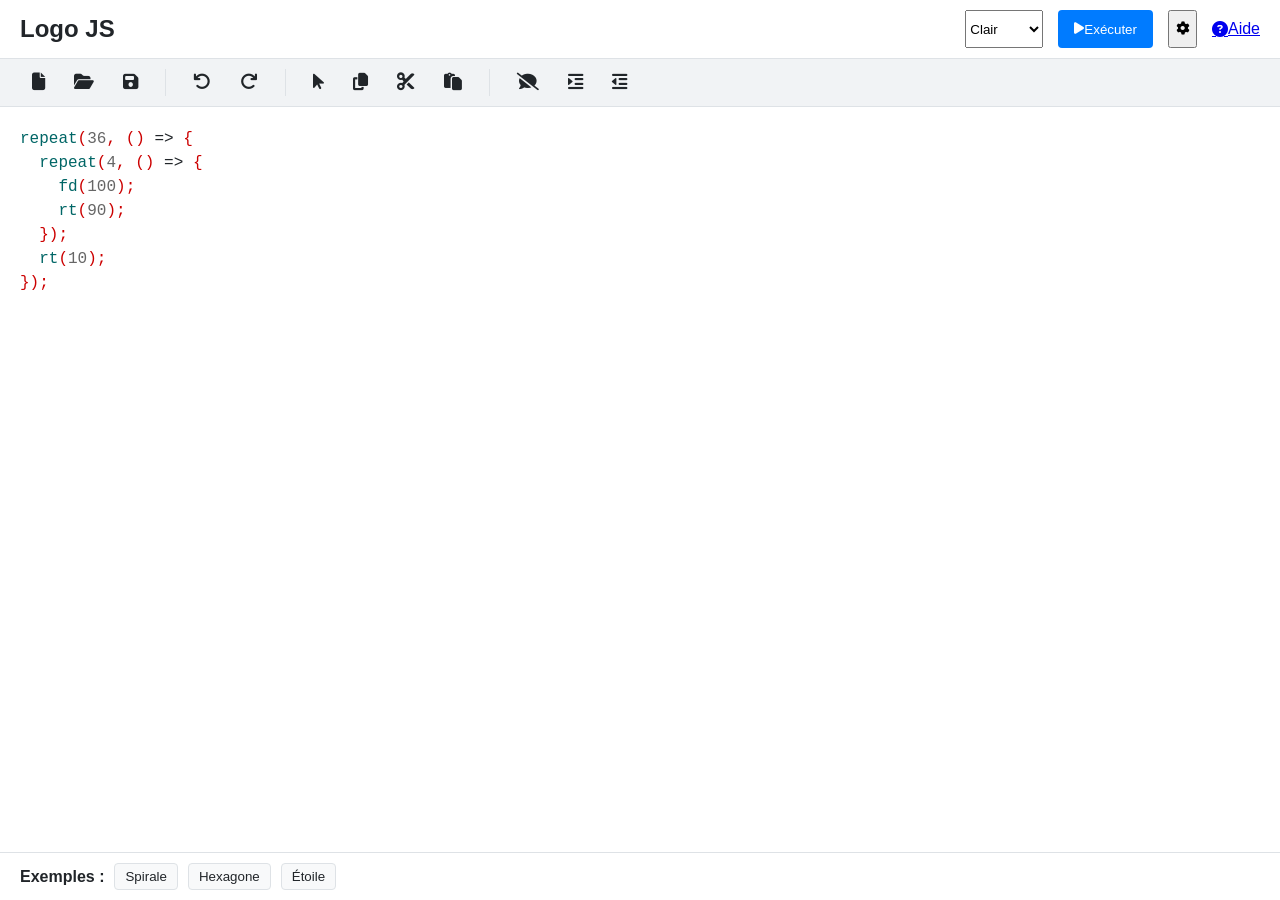
<file: index.html>
<!DOCTYPE html>
<html lang="fr">
<head>
    <meta charset="UTF-8">
    <meta name="viewport" content="width=device-width, initial-scale=1.0">
    <title>Logo JS Interpreter</title>
    <link rel="stylesheet" href="style.css">
    <link rel="stylesheet" href="https://cdnjs.cloudflare.com/ajax/libs/font-awesome/6.7.2/css/all.min.css">
</head>
<body class="theme-light">
    <div id="app" class="mode-editor">
        <!-- Editor View -->
        <div id="editor-view" class="view">
            <header class="main-header">
                <h1>Logo JS</h1>
                <div class="header-actions">
                    <select id="themeSelect">
                        <option value="theme-light">Clair</option>
                        <option value="theme-dark">Sombre</option>
                        <option value="theme-monokai">Monokai</option>
                        <option value="theme-solarized">Solarized</option>
                        <option value="theme-midnight">Midnight</option>
                    </select>
                    <button id="runBtnTop" class="primary"><i class="fas fa-play"></i> Exécuter</button>
                    <button id="settingsBtn" title="Paramètres"><i class="fas fa-cog"></i></button>
                    <a href="help.html" target="_blank" class="help-link"><i class="fas fa-question-circle"></i> Aide</a>
                </div>
            </header>

            <div id="settings-modal" class="modal hidden">
                <div class="modal-content">
                    <div class="modal-header">
                        <h2>Paramètres</h2>
                        <button class="close-modal">&times;</button>
                    </div>
                    <div class="modal-body">
                        <div class="setting-item">
                            <label for="bg-color-picker">Couleur du Canevas :</label>
                            <input type="color" id="bg-color-picker" value="#ffffff">
                        </div>
                        <div class="setting-item">
                            <label for="turtle-img-select">Image de la Tortue :</label>
                            <select id="turtle-img-select">
                                <option value="default">Classique (Triangle)</option>
                                <option value="https://upload.wikimedia.org/wikipedia/commons/4/4c/Turtle-animation.gif">Tortue Réelle</option>
                                <option value="https://cdn-icons-png.flaticon.com/512/1042/1042308.png">Vaisseau Spatial</option>
                            </select>
                        </div>
                    </div>
                </div>
            </div>

            <div class="editor-workspace">
                <div class="toolbar-container">
                    <div class="toolbar">
                        <button id="newFileBtn" title="Nouveau"><i class="fas fa-file"></i></button>
                        <button id="openFileBtn" title="Ouvrir"><i class="fas fa-folder-open"></i></button>
                        <button id="saveFileBtn" title="Enregistrer"><i class="fas fa-save"></i></button>
                        <span class="separator"></span>
                        <button id="undoBtn" title="Annuler"><i class="fas fa-undo"></i></button>
                        <button id="redoBtn" title="Rétablir"><i class="fas fa-redo"></i></button>
                        <span class="separator"></span>
                        <button id="selectAllBtn" title="Tout sélectionner"><i class="fas fa-mouse-pointer"></i></button>
                        <button id="copyBtn" title="Copier"><i class="fas fa-copy"></i></button>
                        <button id="cutBtn" title="Couper"><i class="fas fa-cut"></i></button>
                        <button id="pasteBtn" title="Coller"><i class="fas fa-paste"></i></button>
                        <span class="separator"></span>
                        <button id="commentBtn" title="Commenter"><i class="fas fa-comment-slash"></i></button>
                        <button id="indentBtn" title="Indenter"><i class="fas fa-indent"></i></button>
                        <button id="unindentBtn" title="Désindenter"><i class="fas fa-outdent"></i></button>
                    </div>
                </div>

                <div id="editor-container">
                    <textarea id="codeEditor" spellcheck="false">repeat(36, () => {
  repeat(4, () => {
    fd(100);
    rt(90);
  });
  rt(10);
});</textarea>
                    <pre id="highlighting" aria-hidden="true"><code id="highlighting-content"></code></pre>
                </div>
            </div>

            <div class="examples-bar">
                <h3>Exemples :</h3>
                <button class="example-btn" data-code="for(let i=0; i<100; i++) { av(i*2); td(91); }">Spirale</button>
                <button class="example-btn" data-code="fcc('rouge'); polygone(6, 50);">Hexagone</button>
                <button class="example-btn" data-code="étoile(5, 100, 40);">Étoile</button>
            </div>
        </div>

        <!-- Execution View -->
        <div id="execution-view" class="view">
            <div class="exec-toolbar">
                <div class="toolbar-row">
                    <button id="backToEditorBtn" class="exec-btn"><i class="fas fa-edit"></i> Editeur</button>
                    <button id="stopBtn" class="exec-btn danger"><i class="fas fa-stop"></i> Arrêter</button>

                    <div class="status-bar">
                        <div class="status-item" title="Position de la Souris">
                            <i class="fas fa-mouse-pointer"></i> <span id="mouse-pos">0, 0</span>
                        </div>
                        <div class="status-item" title="Position de la Tortue">
                            <i class="fas fa-location-arrow"></i> <span id="turtle-pos">0, 0</span>
                        </div>
                        <div class="status-item" title="Angle de la Tortue">
                            <i class="fas fa-compass"></i> <span id="turtle-angle">0°</span>
                        </div>
                        <div class="status-item" title="Épaisseur du trait">
                            <i class="fas fa-pen-nib"></i> <span id="pen-size">1</span>
                        </div>
                        <div class="status-item" title="Couleur du trait">
                            <span class="color-preview" id="pen-color-preview"></span> <span id="pen-color">#000000</span>
                        </div>
                        <div class="status-item" title="Couleur de remplissage">
                            <span class="color-preview" id="fill-color-preview"></span> <span id="fill-color-status">#000000</span>
                        </div>
                        <div class="status-item" title="Couleur du fond">
                            <span class="color-preview" id="bg-color-preview-status"></span> <span id="bg-color-status">#ffffff</span>
                        </div>
                    </div>
                </div>
                <div class="toolbar-row">
                    <div class="inline-cmd-container">
                        <input type="text" id="inlineCmdInput" placeholder="Saisir une commande Logo...">
                        <button id="runInlineBtn"><i class="fas fa-chevron-right"></i></button>
                    </div>
                </div>
            </div>

            <div class="canvas-container">
                <canvas id="turtleCanvas" width="800" height="600"></canvas>
                <canvas id="turtleLayer" width="800" height="600"></canvas>
            </div>

            <div id="terminal-section">
                <div class="terminal-header">
                    <span>Terminal</span>
                    <div class="terminal-actions">
                        <button id="clearTerminalBtn" title="Effacer"><i class="fas fa-trash-alt"></i></button>
                        <button id="toggleTerminalBtn" title="Masquer"><i class="fas fa-chevron-down"></i></button>
                    </div>
                </div>
                <div id="terminalOutput"></div>
            </div>

            <button id="showTerminalBtn" class="hidden"><i class="fas fa-terminal"></i> Terminal</button>
        </div>
    </div>

    <script src="syntaxe.js"></script>
    <script src="canva.js"></script>
    <script src="library.js"></script>
    <script src="editorSyntaxe.js"></script>
    <script src="editorUI.js"></script>
</body>
</html>
</file>
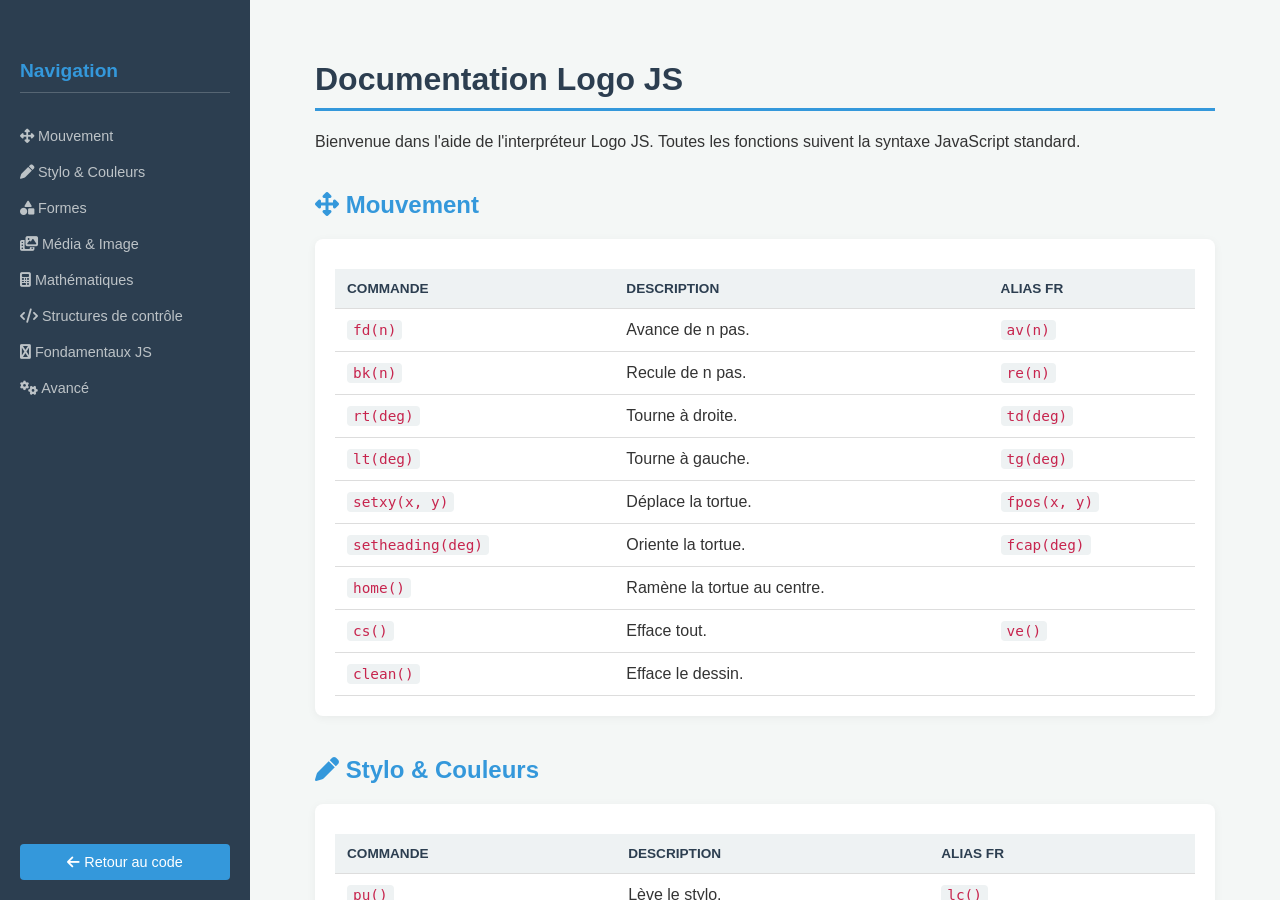
<file: help.html>
<!DOCTYPE html>
<html lang="fr">
<head>
    <meta charset="UTF-8">
    <meta name="viewport" content="width=device-width, initial-scale=1.0">
    <title>Documentation - Logo JS</title>
    <link rel="stylesheet" href="https://cdnjs.cloudflare.com/ajax/libs/font-awesome/6.7.2/css/all.min.css">
    <style>
        :root {
            --primary: #2c3e50;
            --accent: #3498db;
            --bg: #f4f7f6;
            --text: #333;
            --code-bg: #eef2f3;
            --border: #ddd;
        }
        * { box-sizing: border-box; }
        body {
            margin: 0;
            font-family: 'Segoe UI', Tahoma, Geneva, Verdana, sans-serif;
            background: var(--bg);
            color: var(--text);
            display: flex;
            height: 100vh;
            overflow: hidden; /* Body doesn't scroll, layout does */
        }

        /* Sidebar */
        .sidebar {
            width: 250px;
            background: var(--primary);
            color: white;
            padding: 20px;
            display: flex;
            flex-direction: column;
            gap: 10px;
        }
        .sidebar h2 { font-size: 1.2rem; margin-bottom: 20px; border-bottom: 1px solid rgba(255,255,255,0.2); padding-bottom: 10px; }
        .sidebar a { color: #bdc3c7; text-decoration: none; font-size: 0.9rem; padding: 5px 0; transition: 0.2s; }
        .sidebar a:hover { color: white; padding-left: 5px; }
        .back-btn { background: var(--accent); color: white !important; padding: 10px !important; border-radius: 4px; text-align: center; margin-top: auto; }

        /* Main Content */
        .main-content {
            flex: 1;
            padding: 40px;
            overflow-y: auto; /* Fix scrolling here */
            scroll-behavior: smooth;
        }
        .container { max-width: 900px; margin: 0 auto; }

        h1 { color: var(--primary); border-bottom: 3px solid var(--accent); padding-bottom: 10px; }
        h2 { color: var(--accent); margin-top: 40px; }

        .card {
            background: white;
            padding: 20px;
            border-radius: 8px;
            box-shadow: 0 2px 10px rgba(0,0,0,0.05);
            margin-bottom: 20px;
        }

        table { width: 100%; border-collapse: collapse; margin-top: 10px; }
        th, td { text-align: left; padding: 12px; border-bottom: 1px solid var(--border); }
        th { background: var(--code-bg); color: var(--primary); font-size: 0.85rem; text-transform: uppercase; }

        code {
            background: var(--code-bg);
            padding: 2px 6px;
            border-radius: 4px;
            font-family: 'Fira Code', monospace;
            color: #c7254e;
            font-size: 0.9rem;
        }

        .example {
            background: #2d2d2d;
            color: #f8f8f2;
            padding: 15px;
            border-radius: 6px;
            margin-top: 5px;
            font-family: monospace;
            white-space: pre;
        }

        .badge {
            display: inline-block;
            padding: 2px 8px;
            border-radius: 10px;
            font-size: 0.75rem;
            background: var(--accent);
            color: white;
            margin-left: 5px;
        }
    </style>
</head>
<body>
    <div class="sidebar">
        <h2>Navigation</h2>
        <a href="#mouvement"><i class="fas fa-arrows-alt"></i> Mouvement</a>
        <a href="#stylo"><i class="fas fa-pen"></i> Stylo & Couleurs</a>
        <a href="#formes"><i class="fas fa-shapes"></i> Formes</a>
        <a href="#media"><i class="fas fa-photo-video"></i> Média & Image</a>
        <a href="#math"><i class="fas fa-calculator"></i> Mathématiques</a>
        <a href="#structures"><i class="fas fa-code"></i> Structures de contrôle</a>
        <a href="#js-base"><i class="fas fa-js-square"></i> Fondamentaux JS</a>
        <a href="#avance"><i class="fas fa-cogs"></i> Avancé</a>
        <a href="index.html" class="back-btn"><i class="fas fa-arrow-left"></i> Retour au code</a>
    </div>

    <div class="main-content">
        <div class="container">
            <h1>Documentation Logo JS</h1>
            <p>Bienvenue dans l'aide de l'interpréteur Logo JS. Toutes les fonctions suivent la syntaxe JavaScript standard.</p>

            <section id="mouvement">
                <h2><i class="fas fa-arrows-alt"></i> Mouvement</h2>
                <div class="card">
                    <table>
                        <thead>
                            <tr><th>Commande</th><th>Description</th><th>Alias FR</th></tr>
                        </thead>
                        <tbody>
                            <tr><td><code>fd(n)</code></td><td>Avance de n pas.</td><td><code>av(n)</code></td></tr>
                            <tr><td><code>bk(n)</code></td><td>Recule de n pas.</td><td><code>re(n)</code></td></tr>
                            <tr><td><code>rt(deg)</code></td><td>Tourne à droite.</td><td><code>td(deg)</code></td></tr>
                            <tr><td><code>lt(deg)</code></td><td>Tourne à gauche.</td><td><code>tg(deg)</code></td></tr>
                            <tr><td><code>setxy(x, y)</code></td><td>Déplace la tortue.</td><td><code>fpos(x, y)</code></td></tr>
                            <tr><td><code>setheading(deg)</code></td><td>Oriente la tortue.</td><td><code>fcap(deg)</code></td></tr>
                            <tr><td><code>home()</code></td><td>Ramène la tortue au centre.</td><td></td></tr>
                            <tr><td><code>cs()</code></td><td>Efface tout.</td><td><code>ve()</code></td></tr>
                            <tr><td><code>clean()</code></td><td>Efface le dessin.</td><td></td></tr>
                        </tbody>
                    </table>
                </div>
            </section>

            <section id="stylo">
                <h2><i class="fas fa-pen"></i> Stylo & Couleurs</h2>
                <div class="card">
                    <table>
                        <thead>
                            <tr><th>Commande</th><th>Description</th><th>Alias FR</th></tr>
                        </thead>
                        <tbody>
                            <tr><td><code>pu()</code></td><td>Lève le stylo.</td><td><code>lc()</code></td></tr>
                            <tr><td><code>pd()</code></td><td>Abaisse le stylo.</td><td><code>bc()</code></td></tr>
                            <tr><td><code>setcolor(c)</code></td><td>Couleur du stylo.</td><td><code>fcc(c)</code></td></tr>
                            <tr><td><code>setwidth(n)</code></td><td>Épaisseur du stylo.</td><td><code>fixetaille(n)</code></td></tr>
                            <tr><td><code>fillcolor(c)</code></td><td>Couleur remplissage.</td><td><code>fcl(c)</code></td></tr>
                            <tr><td><code>fill()</code></td><td>Remplit la forme.</td><td></td></tr>
                            <tr><td><code>canvascolor(c)</code></td><td>Couleur du canevas.</td><td><code>fct(c)</code></td></tr>
                            <tr><td><code>opacity(n)</code></td><td>Opacité globale.</td><td><code>opacité(n)</code></td></tr>
                        </tbody>
                    </table>
                </div>
            </section>

            <section id="formes">
                <h2><i class="fas fa-shapes"></i> Formes Géométriques</h2>
                <div class="card">
                    <table>
                        <thead>
                            <tr><th>Commande</th><th>Description</th><th>Alias FR</th></tr>
                        </thead>
                        <tbody>
                            <tr><td><code>circle(r)</code></td><td>Trace un cercle.</td><td><code>cercle(r)</code></td></tr>
                            <tr><td><code>arc(deg, r)</code></td><td>Trace un arc.</td><td></td></tr>
                            <tr><td><code>rectangle(w, h)</code></td><td>Trace un rectangle.</td><td></td></tr>
                            <tr><td><code>ellipse(w, h)</code></td><td>Trace une ellipse.</td><td></td></tr>
                            <tr><td><code>polygon(c, t)</code></td><td>Trace un polygone.</td><td><code>polygone(c, t)</code></td></tr>
                            <tr><td><code>star(p, r1, r2)</code></td><td>Trace une étoile.</td><td><code>étoile(p, r1, r2)</code></td></tr>
                            <tr><td><code>line(x1, y1, x2, y2)</code></td><td>Trace une ligne.</td><td></td></tr>
                            <tr><td><code>stamp()</code></td><td>Empreinte tortue.</td><td><code>tampon()</code></td></tr>
                        </tbody>
                    </table>
                </div>
            </section>

            <section id="media">
                <h2><i class="fas fa-photo-video"></i> Média & Image</h2>
                <div class="card">
                    <table>
                        <thead>
                            <tr><th>Commande</th><th>Description</th></tr>
                        </thead>
                        <tbody>
                            <tr><td><code>drawimage(url, w, h)</code></td><td>Dessine une image à la position de la tortue.</td></tr>
                            <tr><td><code>showimage(url, x, y, w, h)</code></td><td>Affiche une image fixe sur le canevas.</td></tr>
                            <tr><td><code>showvideo(url, x, y, w, h)</code></td><td>Affiche une vidéo sur le canevas.</td></tr>
                            <tr><td><code>playsound(url)</code></td><td>Joue un fichier audio.</td></tr>
                            <tr><td><code>write("texte")</code></td><td>Écrit du texte à la position de la tortue.</td></tr>
                            <tr><td><code>font("style")</code></td><td>Change la police (ex: "bold 20px Arial").</td></tr>
                        </tbody>
                    </table>
                </div>
            </section>

            <section id="math">
                <h2><i class="fas fa-calculator"></i> Mathématiques</h2>
                <div class="card">
                    <table>
                        <thead>
                            <tr><th>Commande</th><th>Description</th></tr>
                        </thead>
                        <tbody>
                            <tr><td><code>sin(deg)</code>, <code>cos(deg)</code></td><td>Fonctions trigo (en degrés).</td></tr>
                            <tr><td><code>tan(deg)</code>, <code>atan(y, x)</code></td><td>Fonctions trigo (en degrés).</td></tr>
                            <tr><td><code>random(n)</code></td><td>Nombre aléatoire entre 0 et n. Alias: <code>m</code></td></tr>
                            <tr><td><code>integer(n)</code></td><td>Partie entière. Alias: <code>round</code>, <code>ceil</code></td></tr>
                            <tr><td><code>mod(a, b)</code></td><td>Reste de la division. Alias: <code>modulo</code>, <code>o</code></td></tr>
                            <tr><td><code>sqrt(n)</code>, <code>pow(a, b)</code></td><td>Racine carrée et puissance.</td></tr>
                            <tr><td><code>posx()</code>, <code>posy()</code></td><td>Position actuelle.</td></tr>
                            <tr><td><code>heading()</code></td><td>Angle actuel (0-360). Alias: <code>ng</code></td></tr>
                        </tbody>
                    </table>
                </div>
            </section>

            <section id="structures">
                <h2><i class="fas fa-code"></i> Structures de contrôle</h2>
                <div class="card">
                    <h3>Si... Sinon (if... else)</h3>
                    <div class="example">if (posx() > 100) {
    setcolor('red');
} else {
    setcolor('blue');
}</div>

                    <h3>Switch</h3>
                    <div class="example">let forme = 'carré';
switch(forme) {
    case 'carré':
        polygon(4, 50); break;
    case 'triangle':
        polygon(3, 50); break;
    default:
        circle(50);
}</div>

                    <h3>Boucles (for, while)</h3>
                    <p>Utilisez <code>break</code> pour sortir d'une boucle et <code>continue</code> pour passer à l'itération suivante.</p>
                    <div class="example">// Boucle for
for (let i = 0; i < 10; i++) {
    if (i === 5) continue; // Saute l'étape 5
    fd(i * 10);
    rt(90);
}

// Boucle while
let d = 0;
while (d < 100) {
    fd(d);
    rt(45);
    d += 10;
    if (d > 80) break; // Arrête la boucle
}</div>
                </div>
            </section>

            <section id="js-base">
                <h2><i class="fas fa-js-square"></i> Fondamentaux JS</h2>
                <div class="card">
                    <h3>Variables & Déclaration</h3>
                    <div class="example">let x = 10;        // Variable modifiable
const PI = 3.14;    // Constante
var y = 20;         // Ancienne méthode (déconseillé)</div>

                    <h3>Conversions</h3>
                    <div class="example">let n = Number("123");     // Vers nombre
let s = String(123);     // Vers texte
let i = parseInt("10.5"); // Vers entier</div>

                    <h3>Tableaux (Arrays)</h3>
                    <div class="example">let couleurs = ['red', 'green', 'blue'];
couleurs.push('yellow'); // Ajoute
setcolor(couleurs[0]);   // Accède au 1er élément</div>

                    <h3>Dictionnaires / Objets</h3>
                    <div class="example">let config = { taille: 50, couleur: 'red' };
setwidth(config.taille);
setcolor(config['couleur']);</div>

                    <h3>Classes</h3>
                    <div class="example">class Forme {
    constructor(t) { this.t = t; }
    dessine() { fd(this.t); rt(90); }
}
let f = new Forme(100);
f.dessine();</div>
                </div>
            </section>

            <section id="avance">
                <h2><i class="fas fa-cogs"></i> Avancé</h2>
                <div class="card">
                    <table>
                        <thead>
                            <tr><th>Commande</th><th>Description</th><th>Alias FR</th></tr>
                        </thead>
                        <tbody>
                            <tr><td><code>smooth(bool)</code></td><td>Animation fluide.</td><td><code>fluide(bool)</code></td></tr>
                            <tr><td><code>gradient(t, ...)</code></td><td>Dégradé.</td><td><code>dégradé(t, ...)</code></td></tr>
                            <tr><td><code>repeat(n, fn)</code></td><td>Boucle simplifiée.</td><td><code>répète(n, fn)</code></td></tr>
                            <tr><td><code>console.log(...)</code></td><td>Terminal.</td><td><code>print</code></td></tr>
                        </tbody>
                    </table>
                    <p>Exemple de boucle complexe :</p>
                    <div class="example">répète(36, (i) => {
  fcc(rgb(i*7, 100, 255));
  polygone(6, 50);
  td(10);
});</div>
                </div>
            </section>
        </div>
    </div>
</body>
</html>
</file>
<file: style.css>
:root {
    --bg-color: #f8f9fa;
    --header-bg: #ffffff;
    --text-color: #212529;
    --border-color: #dee2e6;
    --primary-color: #007bff;
    --primary-hover: #0056b3;
    --danger-color: #dc3545;
    --editor-bg: #ffffff;
    --terminal-bg: #1e1e1e;
    --terminal-text: #ffffff;
    --toolbar-bg: #f1f3f5;

    /* Syntax Highlighting Light */
    --hl-keyword: #0033cc;
    --hl-command: #006666;
    --hl-string: #228b22;
    --hl-number: #666666;
    --hl-comment: #808080;
    --hl-operator: #cc0000;
    --hl-unknown: #00bfff;
}

.theme-dark {
    --bg-color: #121212;
    --header-bg: #1e1e1e;
    --text-color: #e0e0e0;
    --border-color: #333333;
    --editor-bg: #1e1e1e;
    --toolbar-bg: #2d2d2d;

    --hl-keyword: #bb86fc;
    --hl-command: #03dac6;
    --hl-string: #ffb74d;
    --hl-number: #cf6679;
    --hl-comment: #757575;
    --hl-operator: #ffffff;
    --hl-unknown: #b0bec5;
}

.theme-monokai {
    --bg-color: #272822;
    --header-bg: #1e1e1e;
    --text-color: #f8f8f2;
    --border-color: #49483e;
    --editor-bg: #272822;
    --toolbar-bg: #3e3d32;

    --hl-keyword: #f92672;
    --hl-command: #66d9ef;
    --hl-string: #e6db74;
    --hl-number: #ae81ff;
    --hl-comment: #75715e;
    --hl-operator: #f8f8f2;
    --hl-unknown: #a6e22e;
}

.theme-solarized {
    --bg-color: #fdf6e3;
    --header-bg: #eee8d5;
    --text-color: #657b83;
    --border-color: #d5c4a1;
    --editor-bg: #fdf6e3;
    --toolbar-bg: #eee8d5;

    --hl-keyword: #859900;
    --hl-command: #268bd2;
    --hl-string: #2aa198;
    --hl-number: #d33682;
    --hl-comment: #93a1a1;
    --hl-operator: #586e75;
    --hl-unknown: #cb4b16;
}

.theme-midnight {
    --bg-color: #00040d;
    --header-bg: #000c1f;
    --text-color: #d1d9e6;
    --border-color: #1a2a44;
    --editor-bg: #00040d;
    --toolbar-bg: #00122e;

    --hl-keyword: #ff007f;
    --hl-command: #00d4ff;
    --hl-string: #00ffaa;
    --hl-number: #ffcc00;
    --hl-comment: #506680;
    --hl-operator: #ffffff;
    --hl-unknown: #bf94ff;
}

* { box-sizing: border-box; }
body, html { margin: 0; padding: 0; height: 100%; font-family: 'Segoe UI', Tahoma, Geneva, Verdana, sans-serif; background: var(--bg-color); color: var(--text-color); overflow: hidden; }

#app { display: flex; flex-direction: column; height: 100vh; }
.view { display: none; flex: 1; flex-direction: column; }
.mode-editor #editor-view { display: flex; }
.mode-execution #execution-view { display: flex; }

/* Header */
.main-header { display: flex; justify-content: space-between; align-items: center; padding: 10px 20px; background: var(--header-bg); border-bottom: 1px solid var(--border-color); }
.main-header h1 { margin: 0; font-size: 1.5rem; }
.header-actions { display: flex; gap: 15px; align-items: center; }
.header-actions select, .header-actions button, .header-actions .help-link {
    height: 38px;
    display: flex;
    align-items: center;
    justify-content: center;
    margin: 0;
}

/* Editor View */
.editor-workspace { flex: 1; display: flex; flex-direction: column; position: relative; }
.toolbar-container { background: var(--toolbar-bg); border-bottom: 1px solid var(--border-color); padding: 5px 20px; }
.toolbar { display: flex; gap: 5px; }
.toolbar button { background: none; border: none; padding: 8px 12px; cursor: pointer; color: var(--text-color); border-radius: 4px; font-size: 1.1rem; }
.toolbar button:hover { background: rgba(0,0,0,0.1); }
.separator { width: 1px; background: var(--border-color); margin: 5px 10px; }

#editor-container { flex: 1; position: relative; overflow: hidden; background: var(--editor-bg); }
#codeEditor, #highlighting {
    margin: 0;
    padding: 20px;
    border: none;
    width: 100%;
    height: 100%;
    font-family: 'Fira Code', 'Courier New', Courier, monospace;
    font-size: 16px;
    line-height: 1.5;
    position: absolute;
    top: 0;
    left: 0;
    white-space: pre;
    word-wrap: normal;
    overflow: auto;
    tab-size: 2;
    -moz-tab-size: 2;
    font-variant-ligatures: none;
    letter-spacing: normal;
}
#codeEditor {
    color: transparent;
    background: transparent;
    caret-color: var(--text-color);
    resize: none;
    z-index: 2;
    outline: none;
    -webkit-text-fill-color: transparent;
}
#highlighting {
    pointer-events: none;
    z-index: 1;
    color: var(--text-color);
}
#highlighting code {
    font-family: inherit;
    font-size: inherit;
    line-height: inherit;
    padding: 0;
    margin: 0;
    background: transparent !important;
}

.examples-bar { display: flex; align-items: center; gap: 10px; padding: 10px 20px; border-top: 1px solid var(--border-color); background: var(--header-bg); }
.examples-bar h3 { font-size: 1rem; margin: 0; }
.example-btn { padding: 5px 10px; border: 1px solid var(--border-color); background: var(--bg-color); color: var(--text-color); cursor: pointer; border-radius: 4px; }

/* Execution View */
.exec-toolbar { display: flex; flex-direction: column; gap: 5px; padding: 10px 20px; background: var(--header-bg); border-bottom: 1px solid var(--border-color); }
.toolbar-row { display: flex; gap: 10px; align-items: center; }
.inline-cmd-container { flex: 1; display: flex; border: 1px solid var(--border-color); border-radius: 20px; overflow: hidden; background: var(--bg-color); }
.inline-cmd-container input { flex: 1; border: none; padding: 8px 15px; outline: none; background: transparent; color: var(--text-color); }
.inline-cmd-container button { border: none; background: var(--primary-color); color: white; padding: 0 15px; cursor: pointer; }

.canvas-container { flex: 1; position: relative; display: flex; justify-content: center; align-items: center; overflow: hidden; background: #ddd; }
canvas { position: absolute; background: white; box-shadow: 0 0 20px rgba(0,0,0,0.2); }
#turtleLayer { background: transparent; box-shadow: none; pointer-events: none; }

#terminal-section { height: 200px; display: flex; flex-direction: column; background: var(--terminal-bg); color: var(--terminal-text); border-top: 2px solid #555; }
.terminal-header { display: flex; justify-content: space-between; align-items: center; padding: 5px 15px; background: #333; font-size: 0.9rem; }
#terminalOutput { flex: 1; padding: 10px; overflow-y: auto; font-family: 'Courier New', Courier, monospace; font-size: 14px; }
.terminal-msg { margin-bottom: 4px; }
.terminal-error { color: #ff5f56; }
.terminal-warn { color: #ffbd2e; }

#showTerminalBtn { position: absolute; bottom: 10px; right: 20px; z-index: 100; background: #333; color: white; border: none; padding: 5px 15px; border-radius: 4px; cursor: pointer; }

/* Common UI */
button.primary { background: var(--primary-color); color: white; border: none; height: 38px; padding: 0 16px; border-radius: 4px; cursor: pointer; display: inline-flex; align-items: center; justify-content: center; }
button.primary:hover { background: var(--primary-hover); }
button.danger { background: var(--danger-color); color: white; border: none; height: 38px; padding: 0 16px; border-radius: 4px; cursor: pointer; display: inline-flex; align-items: center; justify-content: center; }

.exec-btn {
    height: 38px;
    min-width: 100px;
}

.status-bar {
    flex: 1;
    display: flex;
    gap: 15px;
    margin-left: 20px;
    padding: 0 15px;
    background: var(--bg-color);
    border-radius: 4px;
    border: 1px solid var(--border-color);
    height: 38px;
    align-items: center;
    font-size: 0.85rem;
    overflow-x: auto;
    white-space: nowrap;
}

.status-item {
    display: flex;
    align-items: center;
    gap: 5px;
}

.color-preview {
    display: inline-block;
    width: 12px;
    height: 12px;
    border-radius: 2px;
    border: 1px solid rgba(0,0,0,0.1);
}

.hidden { display: none !important; }

/* Modal */
.modal { position: fixed; z-index: 1000; left: 0; top: 0; width: 100%; height: 100%; background-color: rgba(0,0,0,0.5); display: flex; align-items: center; justify-content: center; }
.modal-content { background: var(--header-bg); padding: 0; border-radius: 8px; width: 400px; box-shadow: 0 5px 15px rgba(0,0,0,0.3); border: 1px solid var(--border-color); }
.modal-header { display: flex; justify-content: space-between; align-items: center; padding: 15px 20px; border-bottom: 1px solid var(--border-color); }
.modal-header h2 { margin: 0; font-size: 1.2rem; }
.close-modal { background: none; border: none; font-size: 1.5rem; cursor: pointer; color: var(--text-color); }
.modal-body { padding: 20px; }
.setting-item { display: flex; justify-content: space-between; align-items: center; margin-bottom: 15px; }
.setting-item label { font-weight: 500; }
.setting-item select, .setting-item input { padding: 5px; border-radius: 4px; border: 1px solid var(--border-color); background: var(--bg-color); color: var(--text-color); }

/* Syntax Colors */
.hl-keyword { color: var(--hl-keyword); font-weight: bold; }
.hl-command { color: var(--hl-command); }
.hl-string { color: var(--hl-string); }
.hl-number { color: var(--hl-number); }
.hl-comment { color: var(--hl-comment); font-style: italic; }
.hl-operator { color: var(--hl-operator); }
.hl-unknown { color: var(--hl-unknown); }
</file>
